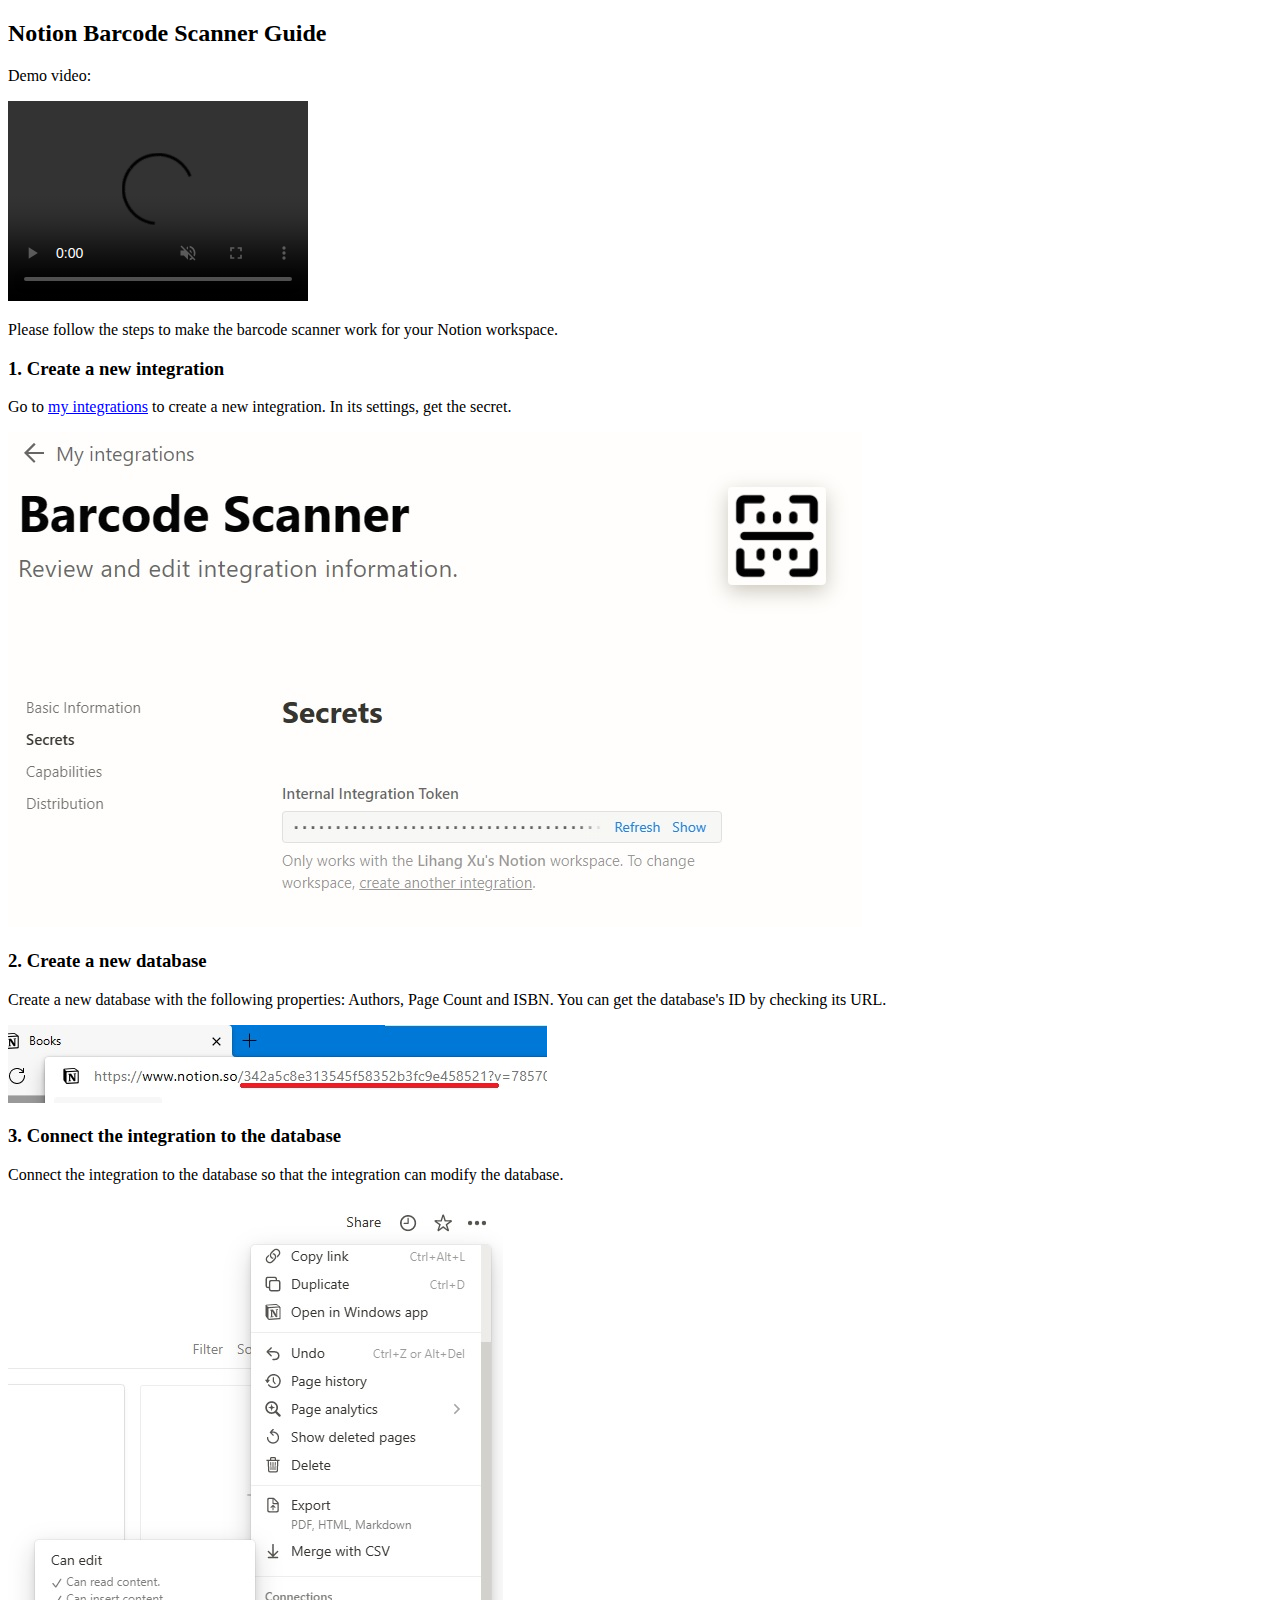
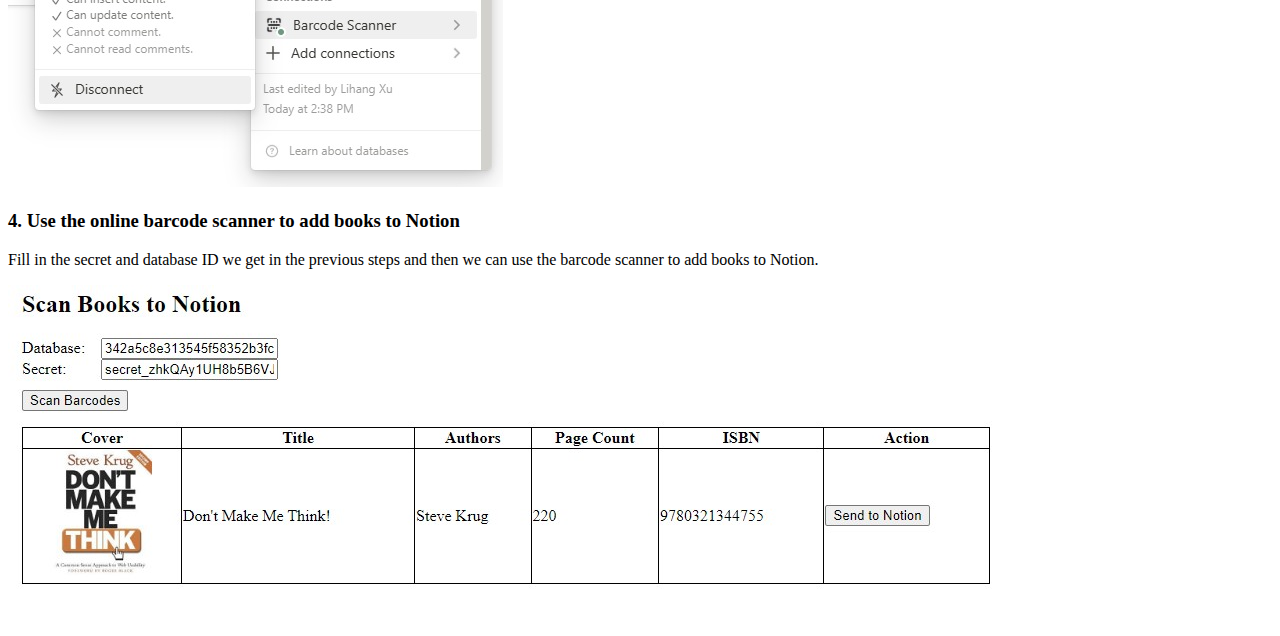
<file: help.html>
<!DOCTYPE html>
<html lang="en">
  <head>
    <meta charset="UTF-8">
    <meta name="viewport" content="width=device-width, initial-scale=1.0">
    <title>Notion Barcode Scanner Guide</title>
  </head>
  <body>
    <h2>Notion Barcode Scanner Guide</h2>
    <p>Demo video:</p>
    <p>
      <video src="https://user-images.githubusercontent.com/5462205/231373688-a68a87f8-3b17-41c1-8465-59135e740496.mp4" data-canonical-src="https://user-images.githubusercontent.com/5462205/231373688-a68a87f8-3b17-41c1-8465-59135e740496.mp4" controls="controls" muted="muted" class="d-block rounded-bottom-2 border-top width-fit" style="max-height:640px; min-height: 200px"></video>
    </p>
    
    <p>
      Please follow the steps to make the barcode scanner work for your Notion workspace.
    </p>
    <h3>1. Create a new integration</h3>
    <p>
      Go to <a href="https://www.notion.so/my-integrations">my integrations</a> to create a new integration. In its settings, get the secret.
    </p>
    <p>
      <img src="get_secret.jpg" alt="get secret"/>
    </p>
    <h3>2. Create a new database</h3>
    <p>
      Create a new database with the following properties: Authors, Page Count and ISBN. You can get the database's ID by checking its URL.
    </p>
    <p>
      <img src="database.jpg" alt="database id"/>
    </p>
    <h3>3. Connect the integration to the database</h3>
    <p>
      Connect the integration to the database so that the integration can modify the database.
    </p>
    <p>
      <img src="connection.jpg" alt="connection"/>
    </p>
    <h3>4. Use the online barcode scanner to add books to Notion</h3>
    <p>
      Fill in the secret and database ID we get in the previous steps and then we can use the barcode scanner to add books to Notion.
    </p>
    <p>
      <img src="screenshot.jpg" alt="screenshot"/>
    </p>
  </body>
</html>
</file>
